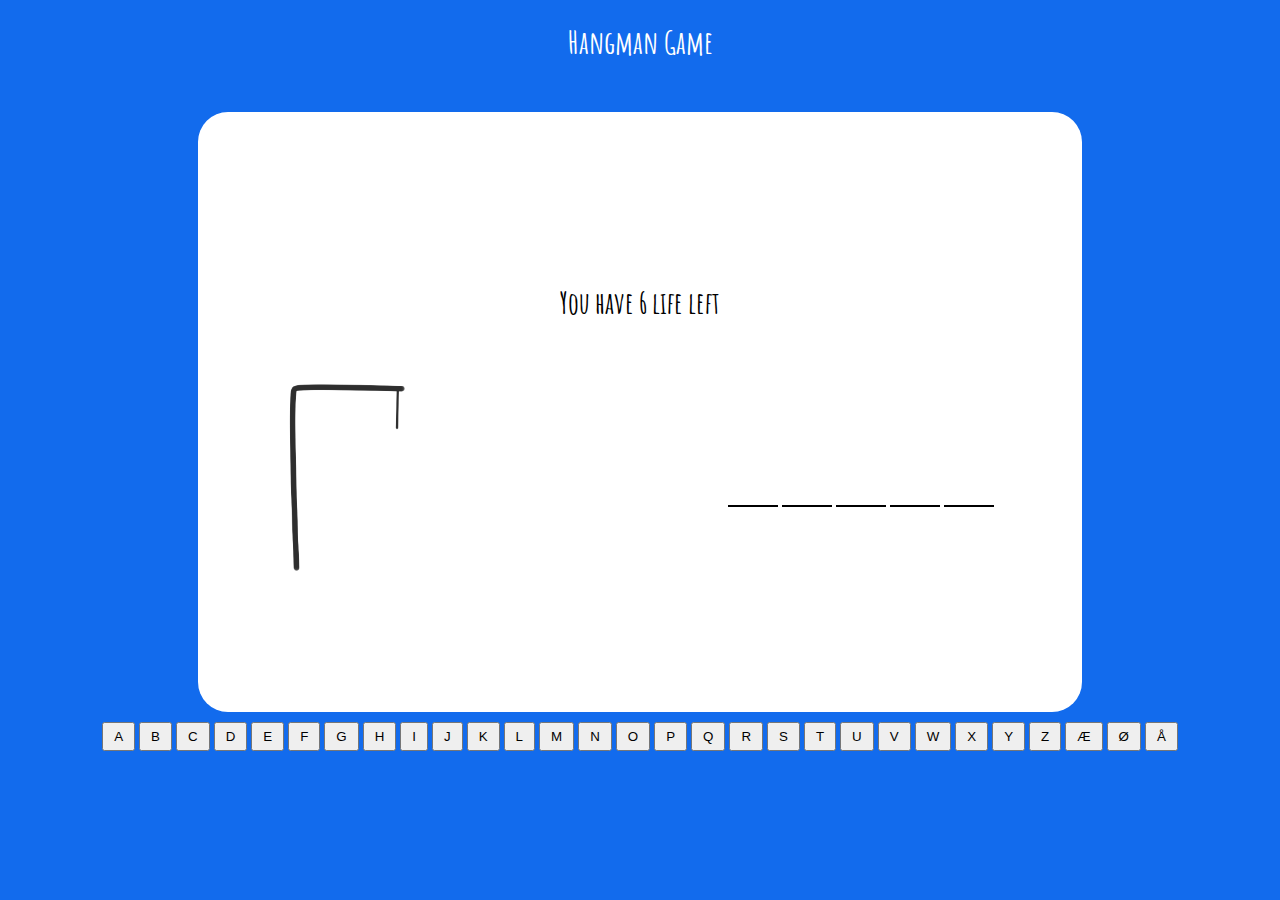
<file: Hangman/index.html>
<!DOCTYPE html>
<html lang="en">

<head>
    <meta charset="UTF-8">
    <meta http-equiv="X-UA-Compatible" content="IE=edge">
    <meta name="viewport" content="width=device-width, initial-scale=1.0">
    <title>Hangman</title>
    <link rel="stylesheet" href="stylesheet.css">
</head>

<body>
    <!-- Titel på spillet -->
    <h1>Hangman Game</h1>

    <!-- Selve hangman og ordet der skal gættes -->
    <div id="gameContainer">

        <p id="points">points</p>
        <div id="imageContainer">

            <img class="image" src="img/img6.png">

            <button id="start">Prøv igen</button>
            <span id="bogstaverContainer"></span>
        </div>

    </div>

    <!-- Tasteturet -->
    <div id="buttons"></div>




    <script src="app.js"></script>
</body>

</html>
</file>
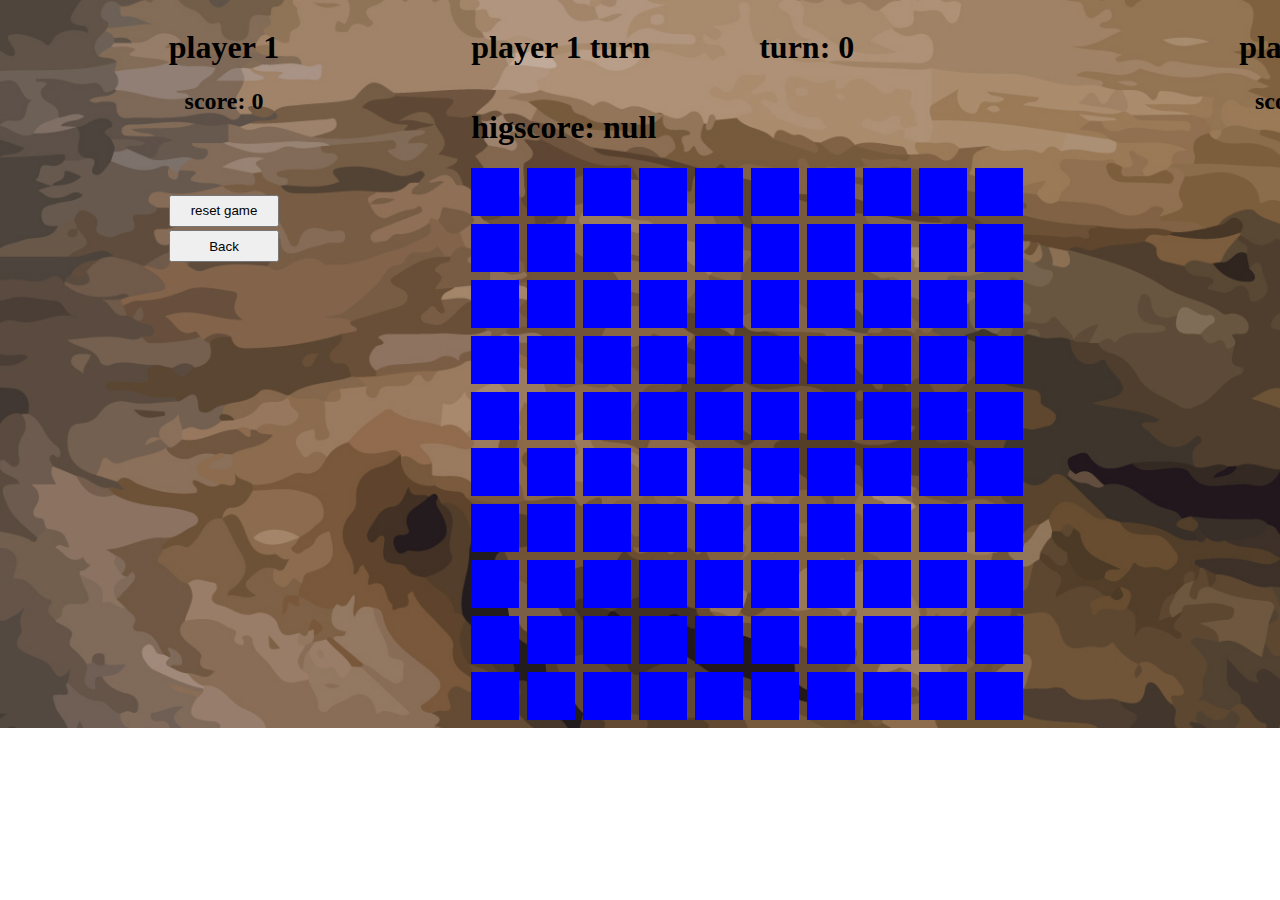
<file: vendespil.html>
<!DOCTYPE html>
<html lang="en">
<head>
    <meta charset="UTF-8">
    <meta http-equiv="X-UA-Compatible" content="IE=edge">
    <meta name="viewport" content="width=device-width, initial-scale=1.0">
    <title>Vendespil</title>
    <link rel="stylesheet" href="styleJon.css">
</head>
<body>
    <div id="sections">
        <section id="player1">
            <h1>player 1</h2>
            <h2 id="player1Score"></h4>
                <div id="buttons">
                    <button id="reset">reset game</button>
                    <button id="returnButton">Back</button>
                </div>
        </section>
        <section>
            <div id="gameSection">
                <div id="player_turn_and_count">
                    <h1 id="turntext"></h1>
                    <h1 id="tuncount"></h2> 
                </div>
                <h1 id="highScore"></h2>
                <section id="game">
                </section>
            </div>
        </section>
        <section id="player2">
            <h1>player 2</h2>
            <h2 id="player2Score"></h4>
        </section>
    </div>
    <script src="vendespil.js"></script>
</body>
</html>
</file>
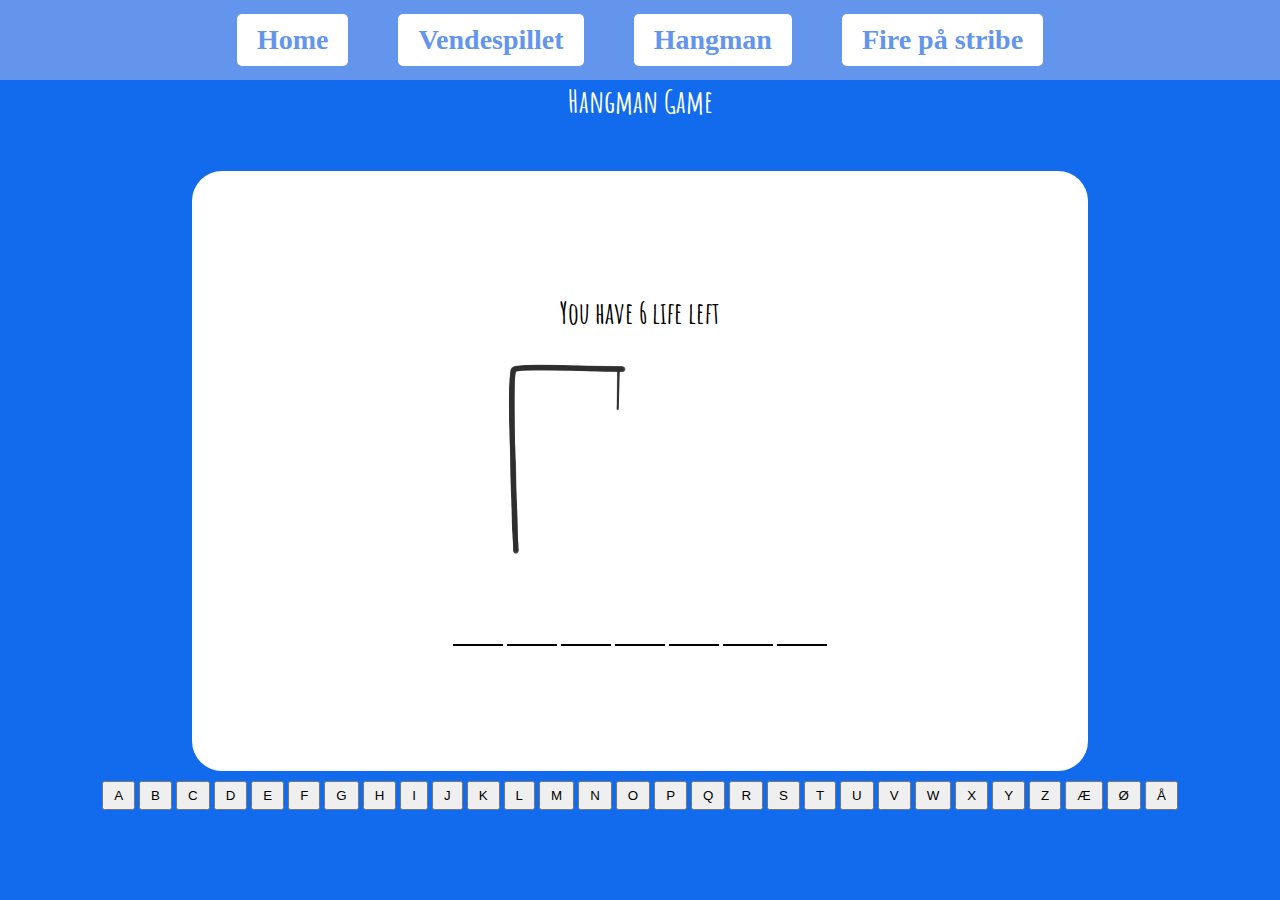
<file: Hangman/dalena.html>
<!DOCTYPE html>
<html lang="en">
  <head>
    <meta charset="UTF-8" />
    <meta http-equiv="X-UA-Compatible" content="IE=edge" />
    <meta name="viewport" content="width=device-width, initial-scale=1.0" />
    <title>Hangman</title>
    <link rel="stylesheet" href="stylesheet.css" />
    <link rel="stylesheet" href="../style.css" />
  </head>

  <body>
    <div class="header">
      <ul class="headerMenu">
        <li class="menuiItem">
          <a href="../index.html">Home</a>
        </li>
        <li class="menuiItem">
          <a href="../vendespil/vendespil.html">Vendespillet</a>
        </li>
        <li class="menuiItem"><a href="dalena.html">Hangman</a></li>
        <li class="menuiItem">
          <a href="../4Stribe/index.html">Fire på stribe</a>
        </li>
      </ul>
    </div>
    <!-- Titel på spillet -->
    <h1>Hangman Game</h1>

    <!-- Selve hangman og ordet der skal gættes -->
    <div id="gameContainer">
      <p id="points">points</p>
      <div id="imageContainer">
        <img class="image" src="img/img6.png" />
        <button id="start">Prøv igen</button>
      </div>
      <span id="bogstaverContainer"></span>
    </div>

    <!-- Tasteturet -->
    <div id="buttons"></div>
    <script src="app.js"></script>
  </body>
</html>
</file>
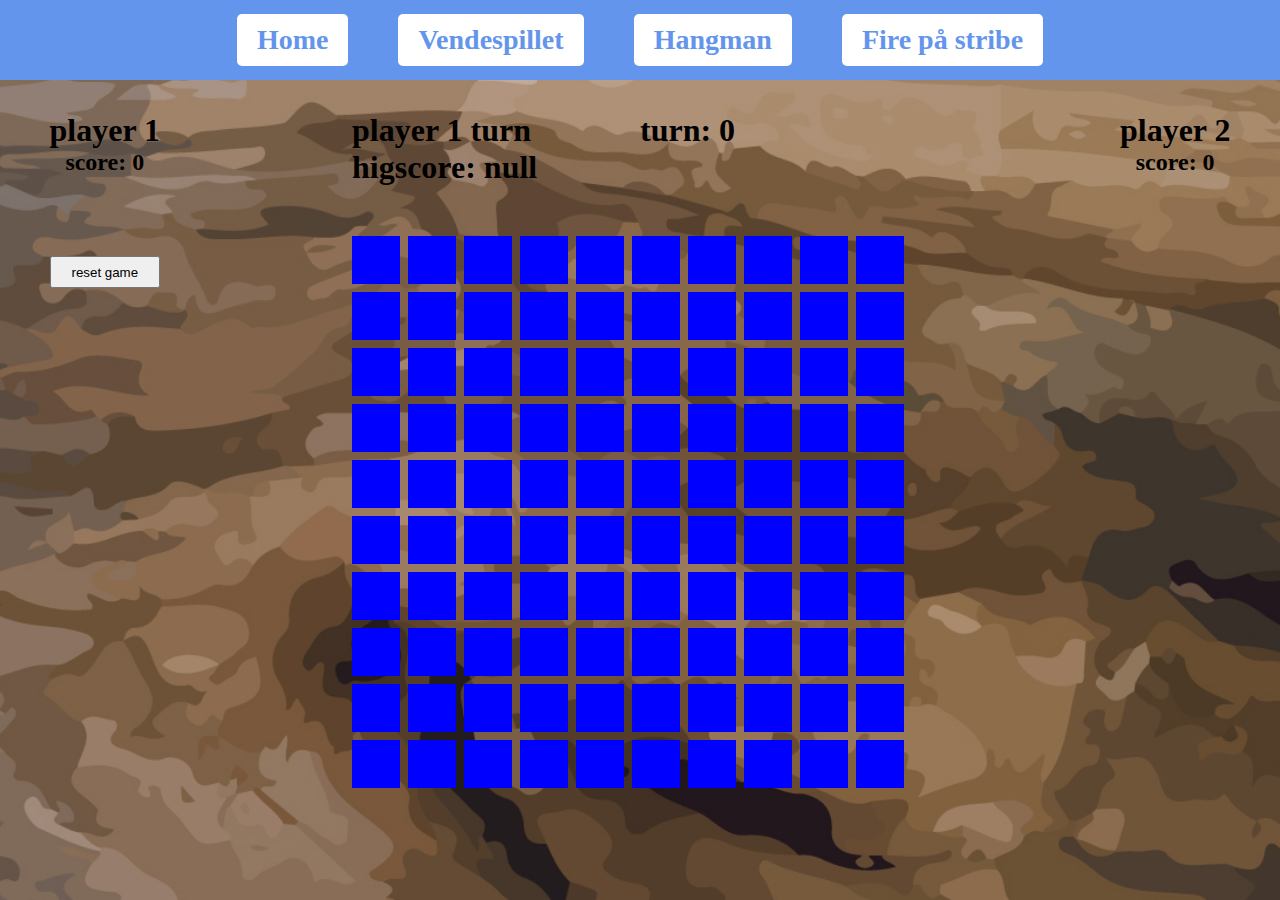
<file: vendespil/vendespil.html>
<!DOCTYPE html>
<html lang="en">
<head>
    <meta charset="UTF-8">
    <meta http-equiv="X-UA-Compatible" content="IE=edge">
    <meta name="viewport" content="width=device-width, initial-scale=1.0">
    <title>Vendespil</title>
    <link rel="stylesheet" href="styleJon.css">
    <link rel="stylesheet" href="../style.css">
</head>
<body>
    <div class="header">
        <ul class="headerMenu">
            <li class="menuiItem">
                <a href="../index.html">Home</a>
              </li>
          <li class="menuiItem">
            <a href="/vendespil/vendespil.html">Vendespillet</a>
          </li>
          <li class="menuiItem"><a href="/Hangman/dalena.html">Hangman</a></li>
          <li class="menuiItem">
            <a href="/4Stribe/index.html">Fire på stribe</a>
          </li>
        </ul>
      </div>
    <div id="sections">
        <section id="player1">
            <h1>player 1</h2>
            <h2 id="player1Score"></h4>
                <div id="buttons">
                    <button id="reset">reset game</button>
                </div>
        </section>
        <section>
            <div id="gameSection">
                <div id="player_turn_and_count">
                    <h1 id="turntext"></h1>
                    <h1 id="tuncount"></h2> 
                </div>
                <h1 id="highScore"></h2>
                <section id="game">
                </section>
            </div>
        </section>
        <section id="player2">
            <h1>player 2</h2>
            <h2 id="player2Score"></h4>
        </section>
    </div>
    <script src="vendespil.js"></script>
</body>
</html>
</file>
<file: Hangman/stylesheet.css>
@import url('https://fonts.googleapis.com/css2?family=Amatic+SC&display=swap');

:root {
    --size: 75px;
}


body {
    background-color: #126bed;
    font-family: 'Amatic SC', cursive;
}

h1 {
    color: white;
    text-align: center;
}

#gameContainer {
    margin-top: 50px;
    margin-left: auto;
    margin-right: auto;
    background-color: white;
    height: 600px;
    width: 70%;
    border-radius: 30px;
    display: flex;
    flex-direction: column;
    align-items: center;
    justify-content: center;
}

#imageContainer {
    display: flex;
    justify-content: center;
    align-items: center;
}

#buttons {
    display: flex;
    width: 100%;
    justify-content: center;
    align-items: center;
}

.keyboardBtn {
    margin: 10px 2px;
    padding: 5px 10px;
    display: inline-flex;
    align-items: center;
    justify-content: center;

}

/* https://www.w3schools.com/howto/howto_css_center_button.asp - til centrering */

#start {
    display: none;
    margin: 0;
    position: absolute;
    top: 60%;
    left: 50%;
    -ms-transform: translate(-50%, -50%);
    transform: translate(-50%, -50%);
    padding: 10px 20px;
}

#points {
    font-size: 30px;
    font-weight: 700;
    top: 20%;
    z-index: 99;
}

.image {
/*     position: absolute; */
    width: 50%;
    margin: 0 auto;
/*     -ms-transform: translate(-50%, -50%);
    transform: translate(-50%, -50%); */
}

#bogstaverContainer div {
    display: inline-block;
    width: 50px;
    height: calc(var(--size) + 15px);
    border-bottom: 2px solid black;
    margin: 2px;
}

#bogstaverContainer {
    display: flex;
    justify-content: center;
    width: 100%;
    /* align-items: flex-end; */
}

.wordOnScreen {
    font-size: var(--size);
    color: blue;
    text-align: center;
}
</file>
<file: styleJon.css>
body {
    background-position: center;
    background-repeat: no-repeat;
    background-size: cover;
    background-image: url(img/table2.jpg);

}
#sections {
    display: grid;
    grid-template-columns: 27rem 39.9rem 27rem;
    justify-items: center;
}
#player_turn_and_count{
    display: grid;
    grid-template-columns: 18rem 18rem
}
#game {
    display: grid;
    grid-template-columns: repeat(10, 3rem);
    grid-template-rows: repeat(10, 3rem);
    grid-gap: 0.5rem;
}
.card {
    background-color: blue;
    display: flex;
    justify-content: center;
    align-items: center;
    font-size: 2rem;
    cursor: pointer;
    color: transparent;
}
#player1>h2 {
    text-align: center;
}
#buttons {
    margin-top: 5rem;
    display: grid;
    grid-template-rows: repeat(2,2rem);
    grid-gap: 0.2rem;
}
#player2>h2 {
    text-align: center;
}
</file>
<file: style.css>
* {
    padding: 0;
    margin: 0;
    box-sizing: border-box;
}

body {
    display: grid;
    place-content: center;
    height: 100vh;
}

.h1 {
    font-family: Montserrat;
    font-size: 36px;
    text-align: center;
    color:cornflowerblue;
}

.header {
    width: 100%;
    display: grid;
    place-content: center;
    background-color: cornflowerblue;
    height: 80px;
    position: absolute;
    top: 0;
    left: 0;
}

.headerMenu {
    display: flex;
    justify-content: center;
    align-items: center;
    list-style: none;
}

.menuiItem {
    margin: 0 25px;
    font-family: Montserrat;
    font-size: 28px;
    background-color: #fff;
    padding: 10px 20px;
    border-radius: 5px;
    transform: scale(1);
    transition: transform 250ms ease;
}

.menuiItem > a {
    color: cornflowerblue;
    text-decoration: none;
    font-weight: 800;
}

.menuiItem:hover {
    transform: scale(1.05);
}
</file>
<file: vendespil/styleJon.css>
body {
    background-position: center;
    background-repeat: no-repeat;
    background-size: cover;
    background-image: url(img/table2.jpg);

}
#sections {
    display: grid;
    grid-template-columns: 27rem 39.9rem 27rem;
    justify-items: center;
}
#player_turn_and_count{
    display: grid;
    grid-template-columns: 18rem 18rem
}
#game {
    display: grid;
    grid-template-columns: repeat(10, 3rem);
    grid-template-rows: repeat(10, 3rem);
    grid-gap: 0.5rem;
    margin-top: 50px;
}
.card {
    background-color: blue;
    display: flex;
    justify-content: center;
    align-items: center;
    font-size: 2rem;
    cursor: pointer;
}
#player1>h2 {
    text-align: center;
}
#buttons {
    margin-top: 5rem;
    display: grid;
    grid-template-rows: repeat(2,2rem);
    grid-gap: 0.2rem;
}
#player2>h2 {
    text-align: center;
}
</file>
